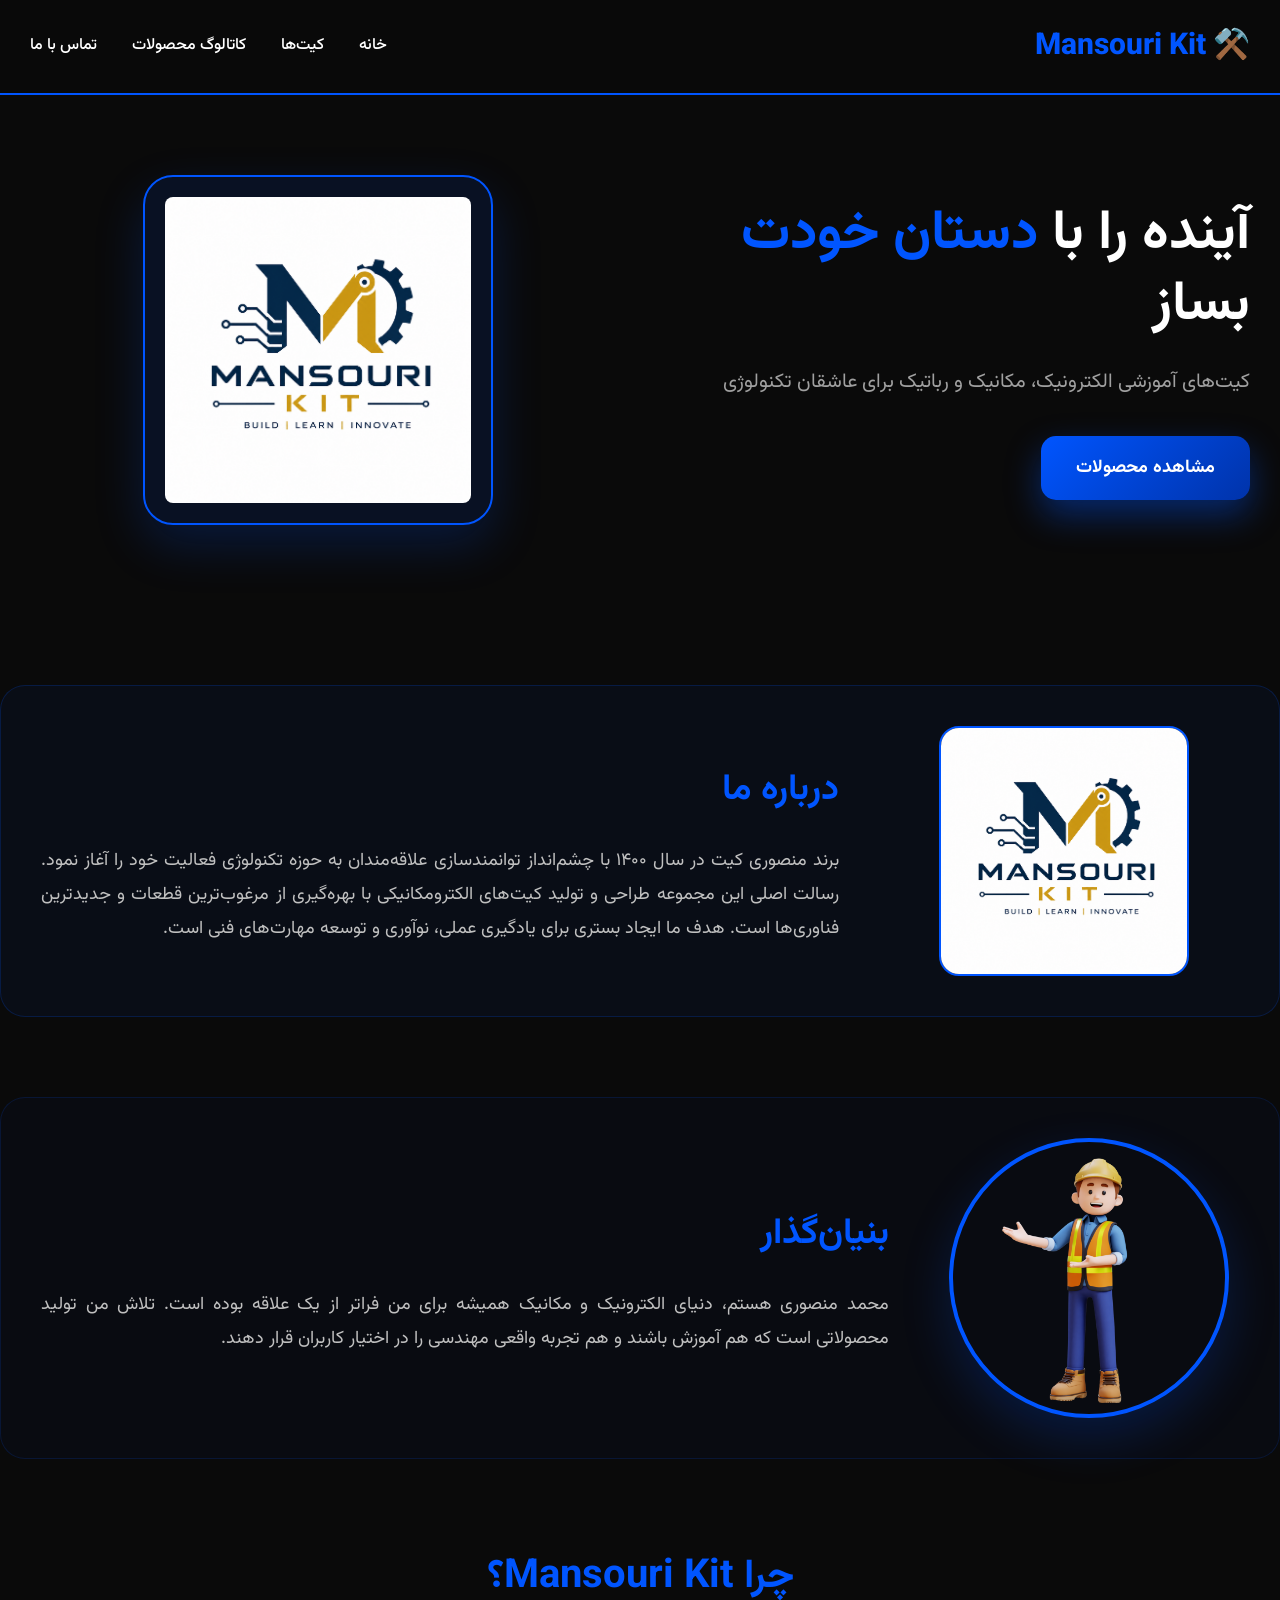
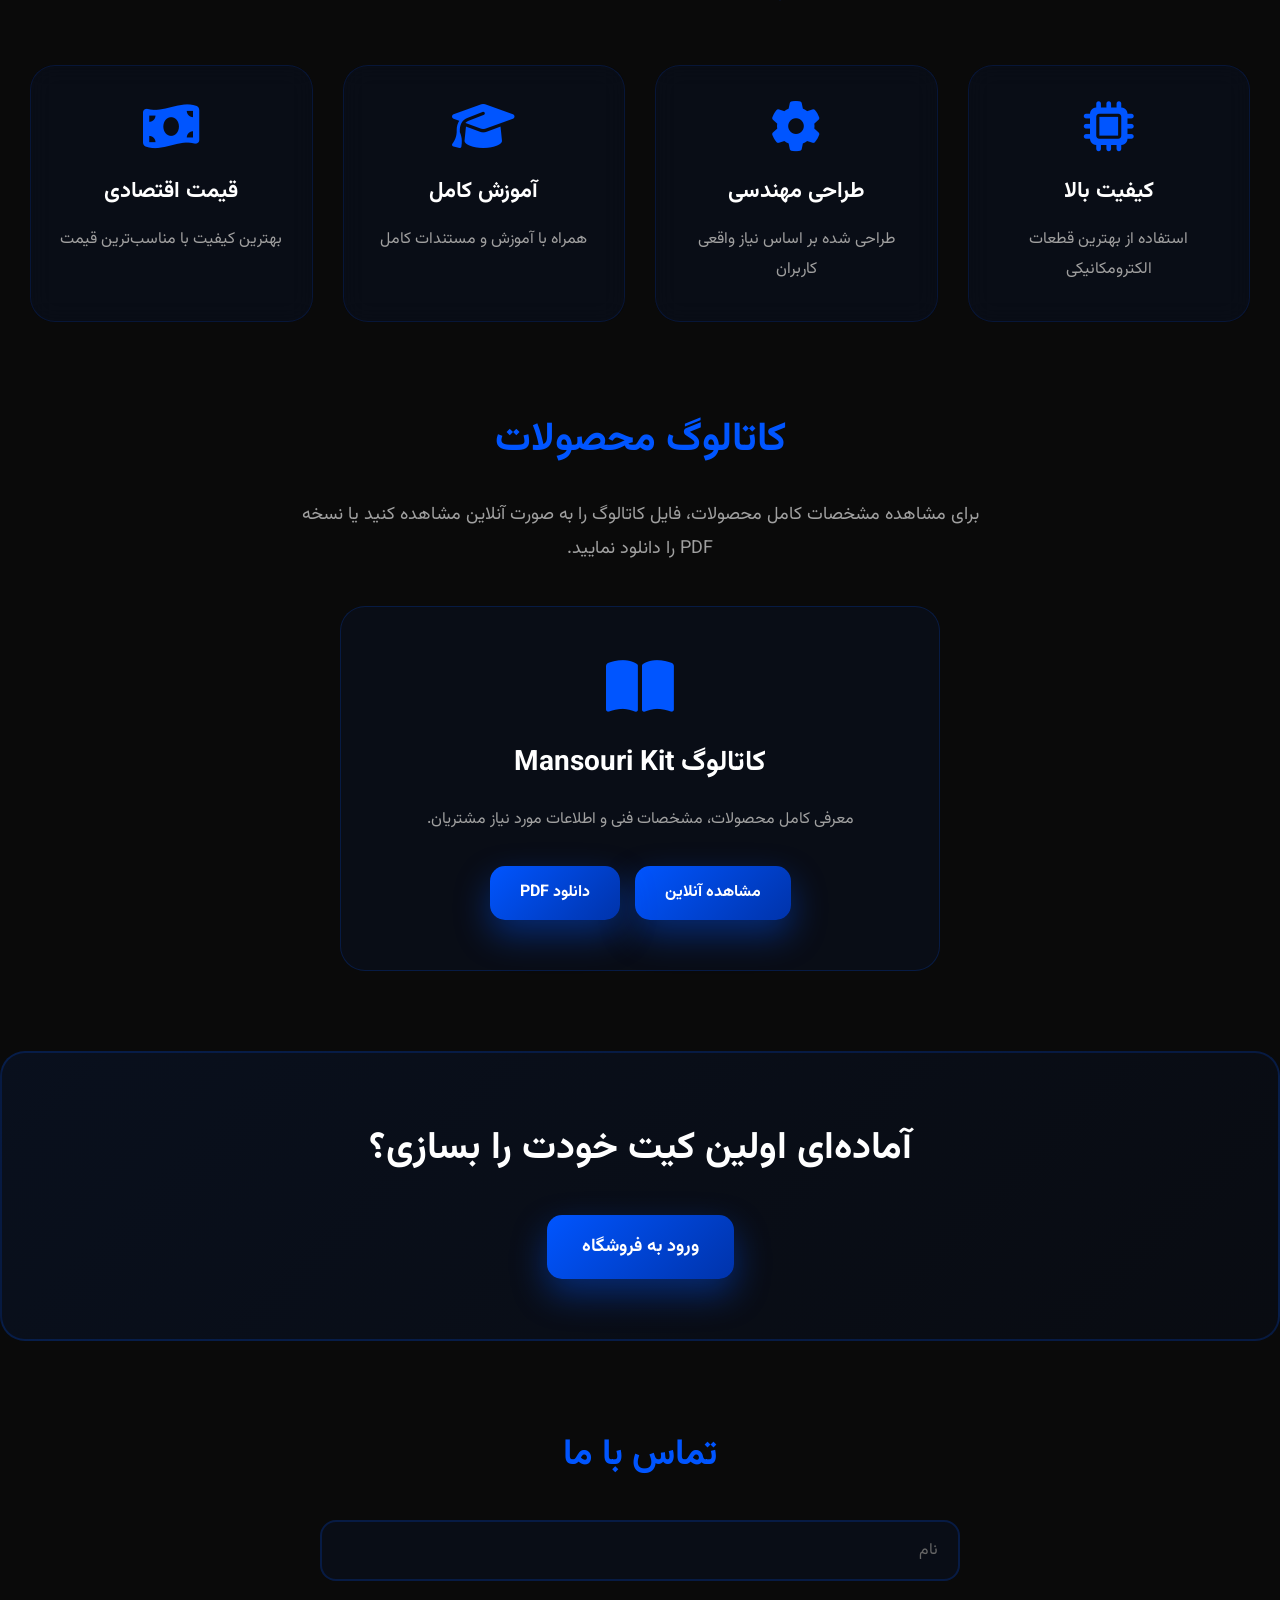
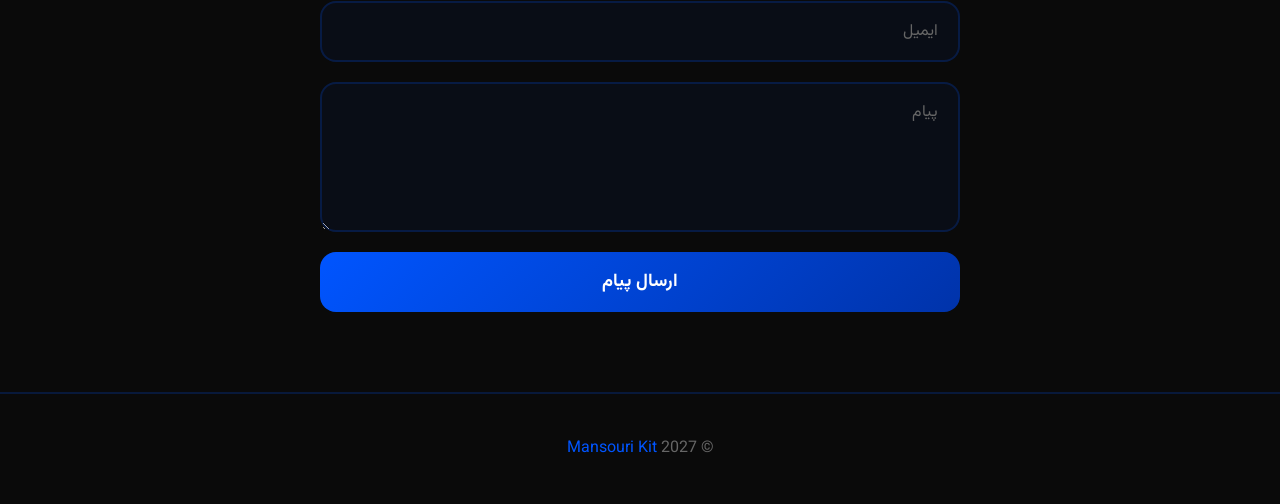
<file: index.html>
<!doctype html>
<html lang="fa" dir="rtl">
  <head>
    <meta charset="UTF-8" />
    <meta name="viewport" content="width=device-width, initial-scale=1.0" />
    <title>Mansouri Kit</title>

    <!-- ====== FONTS ====== -->
    <link rel="preconnect" href="https://fonts.googleapis.com" />
    <link
      href="https://fonts.googleapis.com/css2?family=Vazirmatn:wght@300;400;500;700;800&display=swap"
      rel="stylesheet"
    />
    <link
      rel="stylesheet"
      href="https://cdnjs.cloudflare.com/ajax/libs/font-awesome/6.6.0/css/all.min.css"
    />

    <link rel="stylesheet" href="style.css" />
  </head>

  <body>
    <!-- ====== HEADER ====== -->
    <header>
      <nav class="navbar">
        <h1 class="logo">⚒️ Mansouri Kit</h1>
        <ul>
          <li><a href="#">خانه</a></li>
          <li><a href="kit.html">کیت‌ها</a></li>
          <li><a href="#catalog">کاتالوگ محصولات</a></li>
          <li><a href="#contact">تماس با ما</a></li>
        </ul>
      </nav>
    </header>

    <!-- ====== HERO ====== -->
    <section class="hero">
      <div class="hero-text">
        <h2>آینده را با <span>دستان خودت</span> بساز</h2>
        <p>کیت‌های آموزشی الکترونیک، مکانیک و رباتیک برای عاشقان تکنولوژی</p>
        <a href="kit.html" class="btn">مشاهده محصولات</a>
      </div>
      <div class="hero-image">
        <img
          src="ChatGPT Image ۲۲ خرداد ۱۴۰۵، ۱۸_۴۱_۱۹.png"
          alt="Mansouri Kit"
        />
      </div>
    </section>

    <!-- ====== ABOUT ====== -->
    <section class="about">
      <div class="about-image">
        <img
          src="ChatGPT Image ۲۲ خرداد ۱۴۰۵، ۱۸_۴۱_۱۹.png"
          alt="About Mansouri Kit"
        />
      </div>
      <div class="about-text">
        <h2>درباره ما</h2>
        <p>
          برند منصوری کیت در سال ۱۴۰۰ با چشم‌انداز توانمندسازی علاقه‌مندان به
          حوزه تکنولوژی فعالیت خود را آغاز نمود. رسالت اصلی این مجموعه طراحی و
          تولید کیت‌های الکترومکانیکی با بهره‌گیری از مرغوب‌ترین قطعات و
          جدیدترین فناوری‌ها است. هدف ما ایجاد بستری برای یادگیری عملی، نوآوری و
          توسعه مهارت‌های فنی است.
        </p>
      </div>
    </section>

    <!-- ====== FOUNDER ====== -->
    <section class="founder">
      <div>
        <img
          src="3d-construction-worker-character-presenting-to-the-right-pose-free-png.png"
          alt="محمد منصوری - بنیان‌گذار"
        />
      </div>
      <div>
        <h2>بنیان‌گذار</h2>
        <p>
          محمد منصوری هستم، دنیای الکترونیک و مکانیک همیشه برای من
          فراتر از یک علاقه بوده است. تلاش من تولید محصولاتی است که هم آموزش
          باشند و هم تجربه واقعی مهندسی را در اختیار کاربران قرار دهند.
        </p>
      </div>
    </section>

    <!-- ====== FEATURES ====== -->
    <section class="features">
      <h2>چرا Mansouri Kit؟</h2>
      <div class="cards">
        <div class="card">
          <i class="fa-solid fa-microchip"></i>
          <h3>کیفیت بالا</h3>
          <p>استفاده از بهترین قطعات الکترومکانیکی</p>
        </div>
        <div class="card">
          <i class="fa-solid fa-gear"></i>
          <h3>طراحی مهندسی</h3>
          <p>طراحی شده بر اساس نیاز واقعی کاربران</p>
        </div>
        <div class="card">
          <i class="fa-solid fa-graduation-cap"></i>
          <h3>آموزش کامل</h3>
          <p>همراه با آموزش و مستندات کامل</p>
        </div>
        <div class="card">
          <i class="fa-solid fa-money-bill-wave"></i>
          <h3>قیمت اقتصادی</h3>
          <p>بهترین کیفیت با مناسب‌ترین قیمت</p>
        </div>
      </div>
    </section>

    <!-- ====== PRODUCT CATALOG ====== -->
    <section id="catalog" class="catalog">
      <h2>کاتالوگ محصولات</h2>
      <p>
        برای مشاهده مشخصات کامل محصولات، فایل کاتالوگ را به صورت آنلاین مشاهده
        کنید یا نسخه PDF را دانلود نمایید.
      </p>
      <div class="catalog-box">
        <div class="catalog-card">
          <i class="fa-solid fa-book-open"></i>
          <h3>کاتالوگ Mansouri Kit</h3>
          <p>معرفی کامل محصولات، مشخصات فنی و اطلاعات مورد نیاز مشتریان.</p>
          <div class="catalog-buttons">
            <a
              href="کیت موتوری هیبرید =کاتالوگ (2).pdf"
              target="_blank"
              class="btn"
            >
              مشاهده آنلاین
            </a>
            <a href="کیت موتوری هیبرید =کاتالوگ (2).pdf" download class="btn">
              دانلود PDF
            </a>
          </div>
        </div>
      </div>
    </section>

    <!-- ====== CTA ====== -->
    <section class="cta">
      <h2>آماده‌ای اولین کیت خودت را بسازی؟</h2>
      <a href="kit.html" class="btn">ورود به فروشگاه</a>
    </section>

    <!-- ====== CONTACT ====== -->
    <section id="contact" class="contact">
      <h2>تماس با ما</h2>
      <form>
        <input type="text" placeholder="نام" />
        <input type="email" placeholder="ایمیل" />
        <textarea placeholder="پیام"></textarea>
        <button type="submit">ارسال پیام</button>
      </form>
    </section>

    <!-- ====== FOOTER ====== -->
    <footer>
      <p>© 2027 <span>Mansouri Kit</span></p>
    </footer>
  </body>
</html>
</file>
<file: style.css>
/*========================================
  RESET & BASE
========================================*/
* {
  margin: 0;
  padding: 0;
  box-sizing: border-box;
}

html {
  scroll-behavior: smooth;
}

body {
  font-family: "Vazirmatn", sans-serif;
  direction: rtl;
  background: #0a0a0a;
  color: #ffffff;
  line-height: 1.9;
  overflow-x: hidden;
}

/*========================================
  SCROLLBAR
========================================*/
::-webkit-scrollbar {
  width: 10px;
}

::-webkit-scrollbar-track {
  background: #0a0a0a;
}

::-webkit-scrollbar-thumb {
  background: #0055ff;
  border-radius: 10px;
}

::-webkit-scrollbar-thumb:hover {
  background: #0033aa;
}

/*========================================
  HEADER / NAVBAR
========================================*/
header {
  position: sticky;
  top: 0;
  z-index: 1000;
  backdrop-filter: blur(18px);
  background: rgba(10, 10, 10, 0.95);
  border-bottom: 2px solid #0055ff;
}

.navbar {
  max-width: 1300px;
  margin: 0 auto;
  padding: 18px 30px;
  display: flex;
  justify-content: space-between;
  align-items: center;
}

.logo {
  font-size: 30px;
  color: #0055ff;
  font-weight: 800;
}

.navbar ul {
  display: flex;
  list-style: none;
  gap: 35px;
}

.navbar a {
  text-decoration: none;
  color: #ffffff;
  font-weight: 500;
  transition: 0.35s;
  position: relative;
}

.navbar a::after {
  content: "";
  position: absolute;
  bottom: -8px;
  right: 0;
  width: 0;
  height: 3px;
  background: #0055ff;
  transition: 0.35s;
}

.navbar a:hover {
  color: #0055ff;
}

.navbar a:hover::after {
  width: 100%;
}

/*========================================
  BUTTON
========================================*/
.btn {
  display: inline-block;
  padding: 15px 35px;
  background: linear-gradient(135deg, #0055ff, #0033aa);
  border-radius: 15px;
  color: #ffffff;
  font-size: 18px;
  text-decoration: none;
  transition: 0.35s;
  box-shadow: 0 15px 35px rgba(0, 85, 255, 0.4);
  border: none;
  cursor: pointer;
  font-weight: 700;
  font-family: "Vazirmatn", sans-serif;
}

.btn:hover {
  transform: translateY(-5px);
  box-shadow: 0 20px 45px rgba(0, 85, 255, 0.6);
  background: linear-gradient(135deg, #0066ff, #0044cc);
}

/*========================================
  HERO
========================================*/
.hero {
  max-width: 1300px;
  margin: 0 auto;
  padding: 80px 30px;
  display: grid;
  grid-template-columns: 1fr 1fr;
  align-items: center;
  gap: 70px;
}

.hero-text h2 {
  font-size: 55px;
  margin-bottom: 20px;
  line-height: 1.3;
  color: #ffffff;
}

.hero-text h2 span {
  color: #0055ff;
}

.hero-text p {
  font-size: 20px;
  color: #a0a0a0;
  margin-bottom: 35px;
}

.hero-image {
  display: flex;
  justify-content: center;
}

.hero-image img {
  width: 350px;
  height: 350px;
  object-fit: cover;
  border-radius: 30px;
  background: rgba(0, 85, 255, 0.1);
  padding: 20px;
  border: 2px solid #0055ff;
  box-shadow: 0 20px 50px rgba(0, 85, 255, 0.2);
  transition: 0.4s;
}

.hero-image img:hover {
  transform: translateY(-10px);
  box-shadow: 0 30px 60px rgba(0, 85, 255, 0.3);
}

/*========================================
  ABOUT
========================================*/
.about {
  max-width: 1300px;
  margin: 80px auto;
  display: grid;
  grid-template-columns: 350px 1fr;
  gap: 50px;
  align-items: center;
  padding: 40px;
  background: rgba(0, 85, 255, 0.05);
  border: 1px solid rgba(0, 85, 255, 0.2);
  border-radius: 25px;
}

.about img {
  width: 250px;
  display: block;
  margin: 0 auto;
  border-radius: 20px;
  border: 2px solid #0055ff;
}

.about h2 {
  font-size: 36px;
  margin-bottom: 20px;
  color: #0055ff;
}

.about p {
  color: #c0c0c0;
  font-size: 18px;
  text-align: justify;
}

/*========================================
  FOUNDER
========================================*/
.founder {
  max-width: 1300px;
  margin: 80px auto;
  display: grid;
  grid-template-columns: 300px 1fr;
  gap: 50px;
  align-items: center;
  padding: 40px;
  background: rgba(0, 85, 255, 0.03);
  border-radius: 25px;
  border: 1px solid rgba(0, 85, 255, 0.15);
}

.founder img {
  width: 100%;
  max-width: 280px;
  border-radius: 50%;
  display: block;
  margin: 0 auto;
  border: 4px solid #0055ff;
  box-shadow: 0 20px 50px rgba(0, 85, 255, 0.2);
}

.founder h2 {
  font-size: 36px;
  margin-bottom: 20px;
  color: #0055ff;
}

.founder p {
  color: #c0c0c0;
  font-size: 18px;
  text-align: justify;
}

/*========================================
  FEATURES / CARDS
========================================*/
.features {
  max-width: 1300px;
  margin: 80px auto;
  text-align: center;
  padding: 0 30px;
}

.features > h2 {
  font-size: 40px;
  color: #0055ff;
  margin-bottom: 50px;
}

.cards {
  display: grid;
  grid-template-columns: repeat(4, 1fr);
  gap: 30px;
}

.card {
  background: rgba(0, 85, 255, 0.05);
  backdrop-filter: blur(12px);
  padding: 35px 25px;
  border-radius: 25px;
  border: 1px solid rgba(0, 85, 255, 0.15);
  transition: 0.4s;
}

.card:hover {
  transform: translateY(-10px);
  background: rgba(0, 85, 255, 0.12);
  border-color: #0055ff;
  box-shadow: 0 20px 40px rgba(0, 85, 255, 0.15);
}

.card i {
  font-size: 50px;
  color: #0055ff;
  margin-bottom: 20px;
}

.card h3 {
  font-size: 22px;
  margin-bottom: 12px;
  color: #ffffff;
}

.card p {
  color: #a0a0a0;
  font-size: 16px;
}

/*========================================
  CATALOG
========================================*/
.catalog {
  max-width: 1300px;
  margin: 80px auto;
  text-align: center;
  padding: 0 30px;
}

.catalog h2 {
  font-size: 40px;
  color: #0055ff;
  margin-bottom: 20px;
}

.catalog > p {
  color: #a0a0a0;
  font-size: 18px;
  max-width: 700px;
  margin: 0 auto 40px;
}

.catalog-box {
  display: flex;
  justify-content: center;
}

.catalog-card {
  background: rgba(0, 85, 255, 0.05);
  border: 1px solid rgba(0, 85, 255, 0.2);
  border-radius: 25px;
  padding: 50px 40px;
  max-width: 600px;
  width: 100%;
  transition: 0.4s;
}

.catalog-card:hover {
  border-color: #0055ff;
  box-shadow: 0 20px 50px rgba(0, 85, 255, 0.1);
}

.catalog-card i {
  font-size: 60px;
  color: #0055ff;
  margin-bottom: 20px;
}

.catalog-card h3 {
  font-size: 28px;
  color: #ffffff;
  margin-bottom: 15px;
}

.catalog-card p {
  color: #a0a0a0;
  font-size: 16px;
  margin-bottom: 30px;
}

.catalog-buttons {
  display: flex;
  gap: 15px;
  justify-content: center;
  flex-wrap: wrap;
}

.catalog-buttons .btn {
  padding: 12px 30px;
  font-size: 16px;
}

/*========================================
  CTA
========================================*/
.cta {
  max-width: 1300px;
  margin: 80px auto;
  text-align: center;
  padding: 60px 30px;
  background: linear-gradient(
    135deg,
    rgba(0, 85, 255, 0.08),
    rgba(0, 51, 170, 0.05)
  );
  border-radius: 25px;
  border: 2px solid rgba(0, 85, 255, 0.2);
}

.cta h2 {
  font-size: 38px;
  margin-bottom: 30px;
  color: #ffffff;
}

/*========================================
  CONTACT
========================================*/
.contact {
  max-width: 700px;
  margin: 80px auto;
  padding: 0 30px;
  text-align: center;
}

.contact h2 {
  font-size: 36px;
  color: #0055ff;
  margin-bottom: 30px;
}

.contact form {
  display: flex;
  flex-direction: column;
  gap: 20px;
}

.contact input,
.contact textarea {
  padding: 16px 20px;
  border-radius: 16px;
  border: 2px solid rgba(0, 85, 255, 0.2);
  background: rgba(0, 85, 255, 0.05);
  color: #ffffff;
  font-size: 16px;
  font-family: inherit;
  transition: 0.3s;
  outline: none;
}

.contact input::placeholder,
.contact textarea::placeholder {
  color: #666666;
}

.contact input:focus,
.contact textarea:focus {
  border-color: #0055ff;
  background: rgba(0, 85, 255, 0.1);
  box-shadow: 0 0 20px rgba(0, 85, 255, 0.1);
}

.contact textarea {
  min-height: 150px;
  resize: vertical;
}

.contact button {
  padding: 16px;
  border: none;
  border-radius: 16px;
  background: linear-gradient(135deg, #0055ff, #0033aa);
  color: #ffffff;
  font-size: 18px;
  font-weight: 700;
  cursor: pointer;
  transition: 0.3s;
  font-family: inherit;
}

.contact button:hover {
  transform: translateY(-3px);
  box-shadow: 0 15px 35px rgba(0, 85, 255, 0.4);
  background: linear-gradient(135deg, #0066ff, #0044cc);
}

/*========================================
  FOOTER
========================================*/
footer {
  text-align: center;
  padding: 40px 20px;
  color: #666666;
  border-top: 2px solid rgba(0, 85, 255, 0.2);
  margin-top: 40px;
}

footer p span {
  color: #0055ff;
}

/*========================================
  RESPONSIVE
========================================*/
@media (max-width: 1024px) {
  .cards {
    grid-template-columns: repeat(2, 1fr);
  }

  .hero-text h2 {
    font-size: 42px;
  }
}

@media (max-width: 768px) {
  /* Navbar */
  .navbar {
    flex-direction: column;
    gap: 15px;
    padding: 15px 20px;
  }

  .navbar ul {
    gap: 20px;
    flex-wrap: wrap;
    justify-content: center;
  }

  .logo {
    font-size: 24px;
  }

  /* Hero */
  .hero {
    grid-template-columns: 1fr;
    text-align: center;
    padding: 50px 20px;
    gap: 40px;
  }

  .hero-text h2 {
    font-size: 32px;
  }

  .hero-text p {
    font-size: 17px;
  }

  .hero-image img {
    width: 250px;
    height: 250px;
  }

  /* About */
  .about {
    grid-template-columns: 1fr;
    text-align: center;
    margin: 40px 15px;
    padding: 25px;
  }

  .about img {
    width: 180px;
  }

  .about h2 {
    font-size: 28px;
  }

  .about p {
    text-align: center;
  }

  /* Founder */
  .founder {
    grid-template-columns: 1fr;
    text-align: center;
    margin: 40px 15px;
    padding: 25px;
  }

  .founder img {
    max-width: 200px;
  }

  .founder h2 {
    font-size: 28px;
  }

  .founder p {
    text-align: center;
  }

  /* Features */
  .cards {
    grid-template-columns: 1fr 1fr;
    gap: 20px;
  }

  .features > h2 {
    font-size: 30px;
  }

  .card {
    padding: 25px 18px;
  }

  .card i {
    font-size: 36px;
  }

  /* Catalog */
  .catalog h2 {
    font-size: 30px;
  }

  .catalog-card {
    padding: 30px 20px;
  }

  .catalog-card h3 {
    font-size: 22px;
  }

  .catalog-buttons {
    flex-direction: column;
    align-items: center;
  }

  .catalog-buttons .btn {
    width: 100%;
    max-width: 250px;
  }

  /* CTA */
  .cta h2 {
    font-size: 28px;
  }

  /* Contact */
  .contact h2 {
    font-size: 28px;
  }
}

@media (max-width: 480px) {
  .hero-text h2 {
    font-size: 26px;
  }

  .cards {
    grid-template-columns: 1fr;
  }

  .navbar ul {
    gap: 12px;
  }

  .navbar a {
    font-size: 14px;
  }

  .btn {
    padding: 12px 25px;
    font-size: 15px;
  }

  .hero {
    padding: 30px 15px;
  }

  .hero-image img {
    width: 200px;
    height: 200px;
  }
}
</file>
